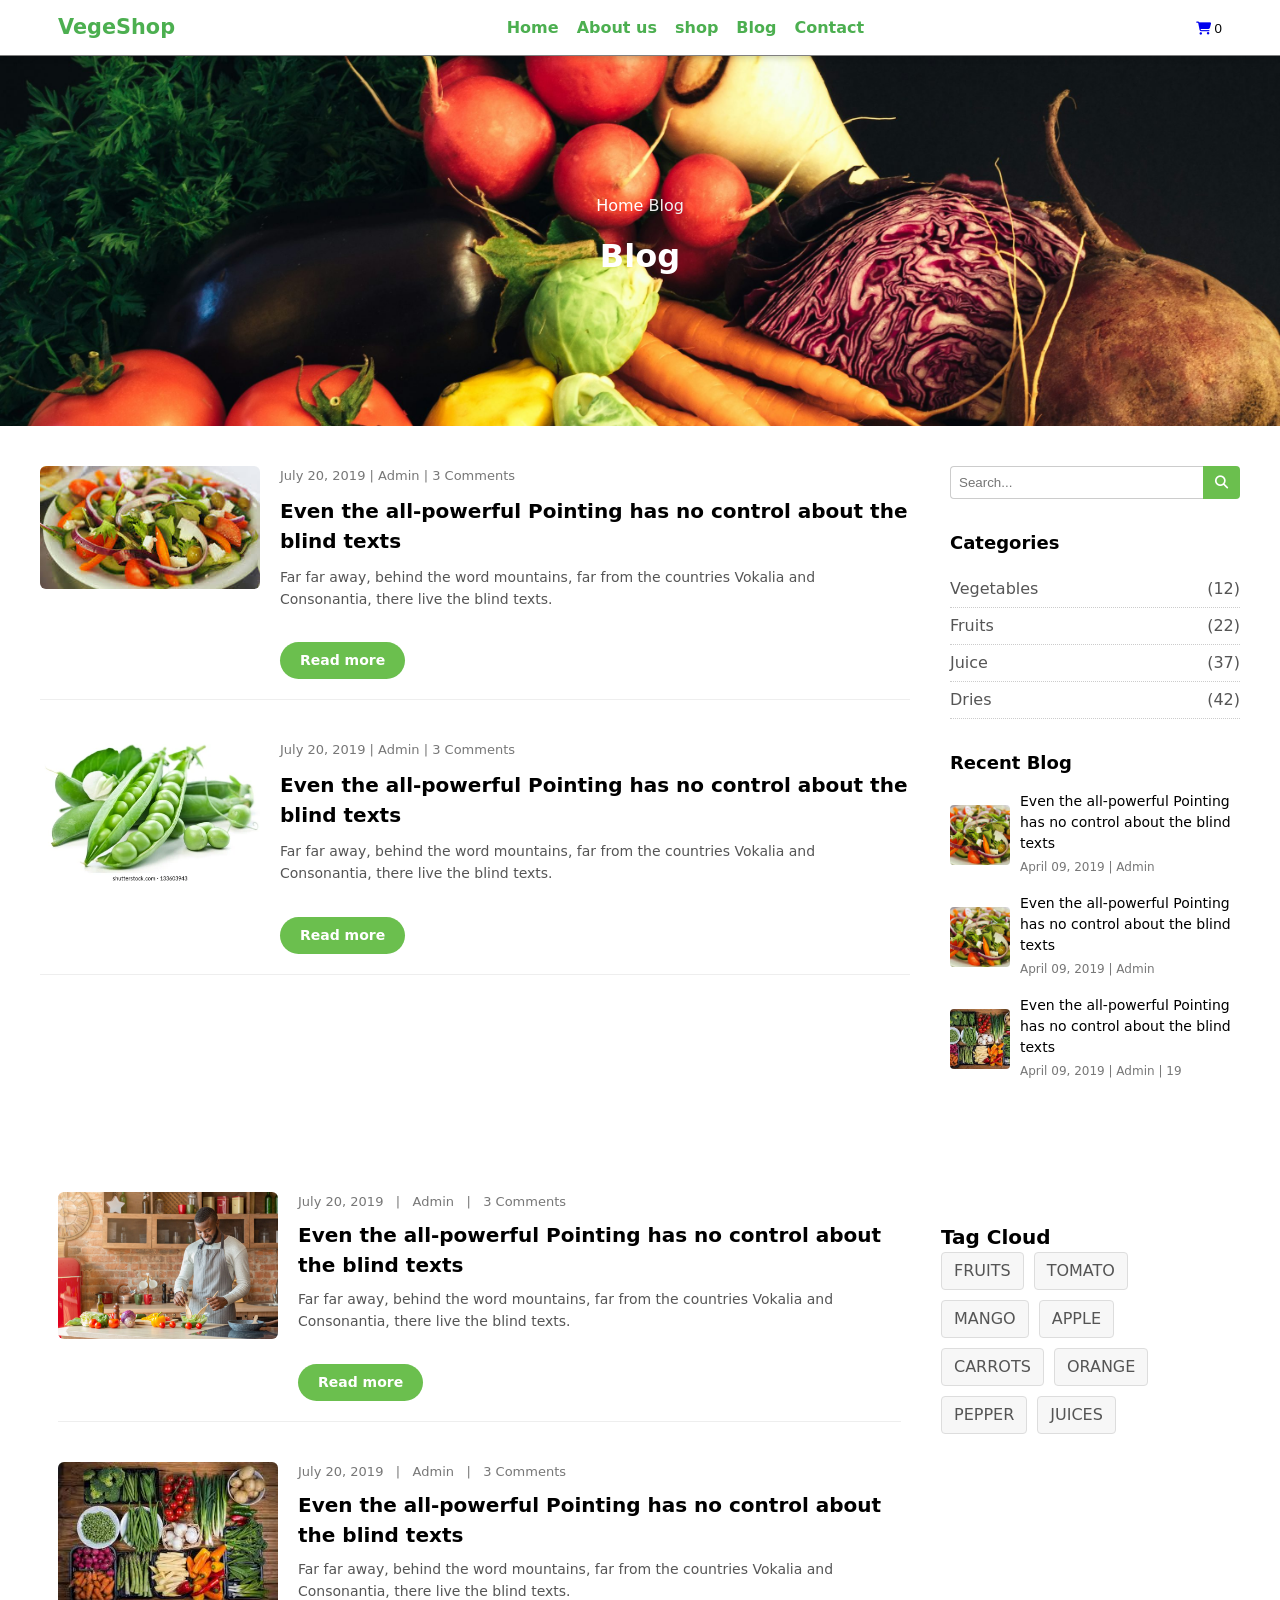
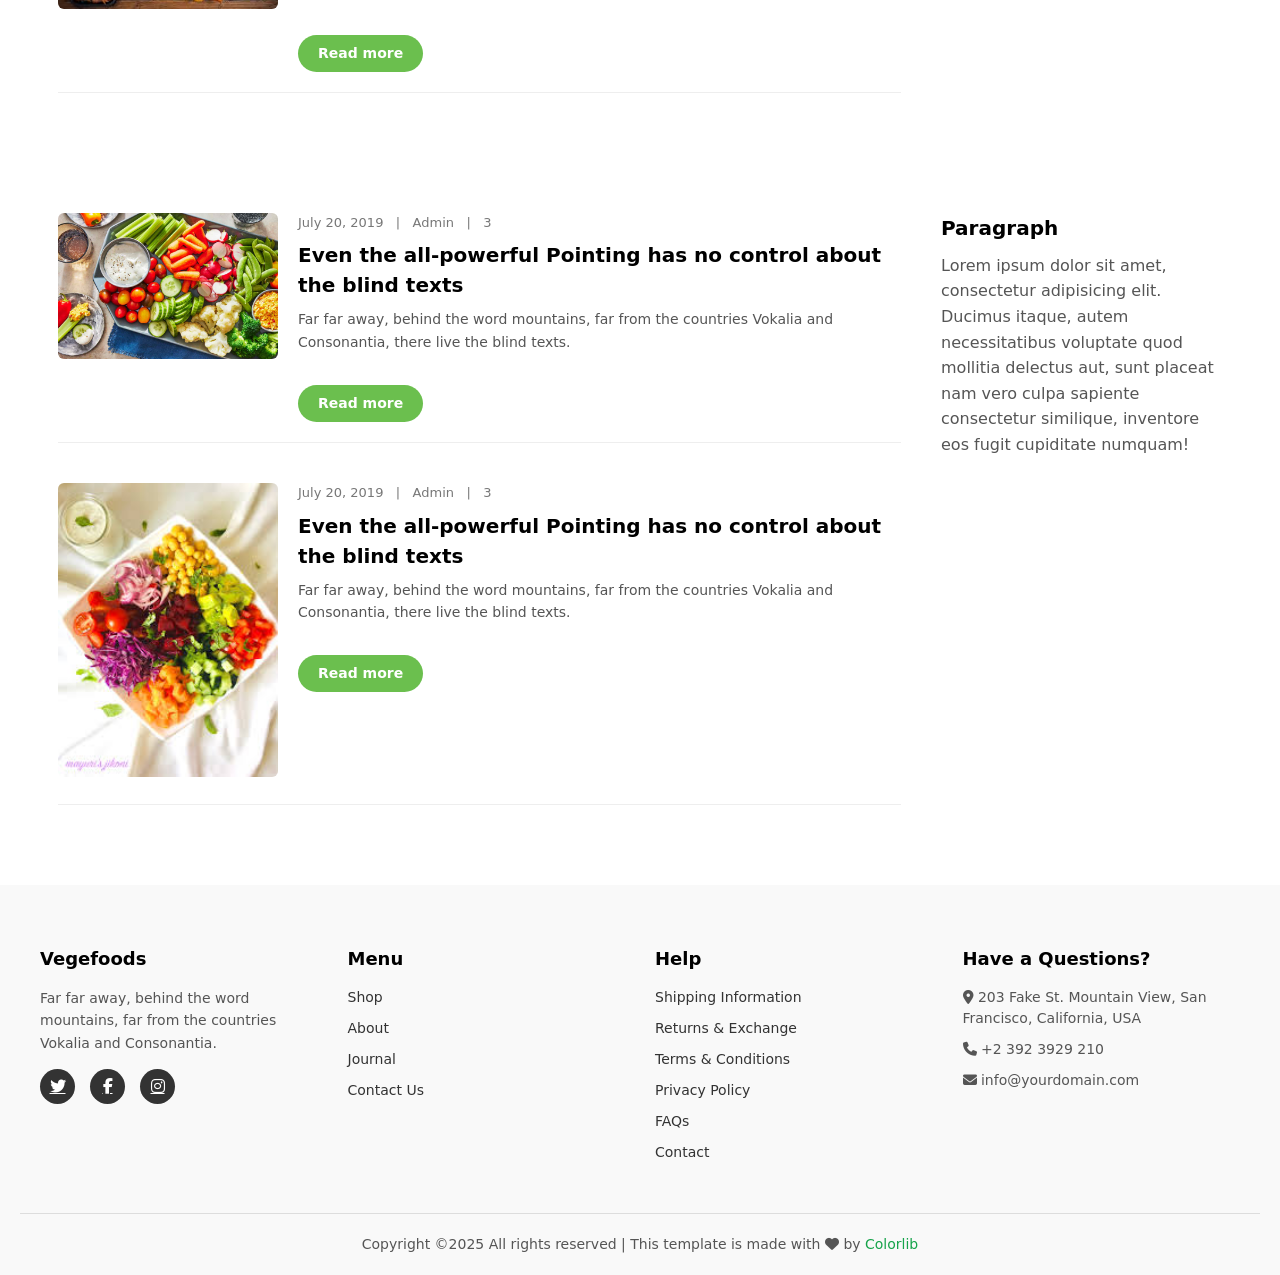
<file: blog.html>
<!DOCTYPE html>
<html lang="en">
<head>
  <meta charset="UTF-8">
  <meta name="viewport" content="width=device-width, initial-scale=1.0">
  <title>Blog</title>
  <link rel="stylesheet" href="blog.css">
  <link rel="stylesheet" href="https://cdnjs.cloudflare.com/ajax/libs/font-awesome/6.5.0/css/all.min.css">
</head>
<body>

<div class="blog-page">

   <!-- NAV -->
  <header class="site-header" id="top">
    <div class="nav-inner">
      <div class="brand">VegeShop</div>
      <button class="menu-toggle" aria-label="Toggle menu">☰</button>
      <nav class="nav">
        <ul>
          <li><a href="index.html">Home</a></li>

          <li><a href="about.html">About us</a></li>

          <li class="has-sub">
            <a href="shop.html">shop</a>
            <ul class="sub">
               <li><a href="shop.html">Shop</a></li>
              <li><a href="whitlist.html">Whitlist</a></li>
              <li><a href="singleproduct.html">Single Product</a></li>
              <li><a href="cart.html">Cart</a></li>
              <li><a href="checkout.html">Checkout</a></li>
            </ul>
          </li>
          <li><a href="blog.html">Blog</a></li>
          <li><a href="contact.html">Contact</a></li>
        </ul>
      </nav>

      <div class="nav-right">
        <button class="cart-btn" aria-label="Open cart"><a href="cart.html"><i class="fa fa-shopping-cart"></i></a> <span class="cart-count">0</span></button>
      </div>
    </div>
  </header>

 <section id="hero" class="hero">
    <div class="hero-slider">
      <div class="slide active" style="background-image:url('main.jpeg')">
        <div class="hero-inner">
          <p> <a href="index.html">Home</a>  Blog </p>
          <h1>Blog</h1>
        </div>
      </div>
    </div>
 </section>
 
<section class="blog-section">
  <div class="blog-container">
    <div class="blog-posts">
      <article class="blog-item">
        <div class="blog-img">
          <img src="salad.jpeg" alt="Salad">
        </div>
        <div class="blog-content">
          <div class="meta">
            <span>July 20, 2019</span> |
            <span>Admin</span> |
            <span>3</span> Comments
          </div>
          <h3>Even the all-powerful Pointing has no control about the blind texts</h3>
          <p>
            Far far away, behind the word mountains, far from the countries Vokalia and
            Consonantia, there live the blind texts.
          </p>
          <br>
          <a href="#" class="read-more">Read more</a>
        </div>
      </article>
      <article class="blog-item">
        <div class="blog-img">
          <img src="peas.webp" alt="Peas">
        </div>
        <div class="blog-content">
          <div class="meta">
            <span>July 20, 2019</span> |
            <span>Admin</span> |
            <span>3</span> Comments
          </div>
          <h3>Even the all-powerful Pointing has no control about the blind texts</h3>
          <p>
            Far far away, behind the word mountains, far from the countries Vokalia and
            Consonantia, there live the blind texts.
          </p>
          <br>
          <a href="#" class="read-more">Read more</a>
        </div>
      </article>
    </div>
    <aside class="sidebar">
      <div class="search-box">
        <input type="text" placeholder="Search...">
        <button><i class="fa-solid fa-magnifying-glass"></i></button>
      </div>
      <div class="widget categories">
        <h4>Categories</h4>
        <ul>
          <li>Vegetables <span>(12)</span></li>
          <li>Fruits <span>(22)</span></li>
          <li>Juice <span>(37)</span></li>
          <li>Dries <span>(42)</span></li>
        </ul>
      </div>
      <div class="widget recent-blog">
        <h4>Recent Blog</h4>
        <div class="recent-item">
          <img src="salad.jpeg" alt="">
          <div>
            <p>Even the all-powerful Pointing has no control about the blind texts</p>
            <span>April 09, 2019 | Admin</span>
          </div>
        </div>
        
        <div class="recent-item">
          <img src="salad.jpeg" alt="">
          <div>
            <p>Even the all-powerful Pointing has no control about the blind texts</p>
            <span>April 09, 2019 | Admin</span>
          </div>
        </div>

        <div class="recent-item">
          <img src="veggies.jpeg" alt="">
          <div>
            <p>Even the all-powerful Pointing has no control about the blind texts</p>
            <span>April 09, 2019 | Admin | 19</span>
          </div>
        </div>
      </div>
        </div>
    </aside>

  </div>
</section>

<section class="blog-right">
  <div class="container">

    <!-- Blog Posts -->
    <div class="posts">
      <!-- Post 1 -->
      <article class="post">
        <div class="post-img">
          <img src="cooking.jpg" alt="Cooking">
        </div>
        <div class="post-body">
          <div class="meta">
            July 20, 2019 &nbsp; | &nbsp; Admin &nbsp; | &nbsp; 3 Comments
          </div>
          <h3>Even the all-powerful Pointing has no control about the blind texts</h3>
          <p>Far far away, behind the word mountains, far from the countries Vokalia and Consonantia, there live the blind texts.</p>
          <br>
          <a href="#" class="read-more">Read more</a>
        </div>
      </article>

      <!-- Post 2 -->
      <article class="post">
        <div class="post-img">
          <img src="veggies.jpeg" alt="Veggies">
        </div>
        <div class="post-body">
          <div class="meta">
            July 20, 2019 &nbsp; | &nbsp; Admin &nbsp; | &nbsp; 3 Comments
          </div>
          <h3>Even the all-powerful Pointing has no control about the blind texts</h3>
          <p>Far far away, behind the word mountains, far from the countries Vokalia and Consonantia, there live the blind texts.</p>
          <br><a href="#" class="read-more">Read more</a>
        </div>
      </article>
    </div>

    <!-- Sidebar -->
    <aside class="sidebar">

      <div class="tags">
        <h4>Tag Cloud</h4>
        <div class="tag-box">
          <a href="#">FRUITS</a>
          <a href="#">TOMATO</a>
          <a href="#">MANGO</a>
          <a href="#">APPLE</a>
          <a href="#">CARROTS</a>
          <a href="#">ORANGE</a>
          <a href="#">PEPPER</a>
          <a href="#">JUICES</a>
        </div>
      </div>
    </aside>

  </div>
</section>

<section class="blog-three">
  <div class="container">

    <!-- Blog Posts -->
    <div class="posts">
      <!-- Post 1 -->
      <article class="post">
        <div class="post-img">
          <img src="veggies tray.jpg" alt="Veggie Trays">
        </div>
        <div class="post-content">
          <div class="meta">
            July 20, 2019 &nbsp; | &nbsp; Admin &nbsp; | &nbsp; 3
          </div>
          <h3>Even the all-powerful Pointing has no control about the blind texts</h3>
          <p>
            Far far away, behind the word mountains, far from the countries Vokalia
            and Consonantia, there live the blind texts.
          </p>
          <br><a href="#" class="read-more">Read more</a>
        </div>
      </article>

      <!-- Post 2 -->
      <article class="post">
        <div class="post-img">
          <img src="colourful salad.jpeg" alt="Colorful Salad">
        </div>
        <div class="post-content">
          <div class="meta">
            July 20, 2019 &nbsp; | &nbsp; Admin &nbsp; | &nbsp; 3
          </div>
          <h3>Even the all-powerful Pointing has no control about the blind texts</h3>
          <p>
            Far far away, behind the word mountains, far from the countries Vokalia
            and Consonantia, there live the blind texts.
          </p>
          <br>
          <a href="#" class="read-more">Read more</a>
        </div>
      </article>
    </div>
    <aside class="paragraph">
      <h4>Paragraph</h4>
      <p>
        Lorem ipsum dolor sit amet, consectetur adipisicing elit. Ducimus
        itaque, autem necessitatibus voluptate quod mollitia delectus aut,
        sunt placeat nam vero culpa sapiente consectetur similique, inventore
        eos fugit cupiditate numquam!
      </p>
    </aside>

  </div>
</section>

<footer>
    <div class="footer-container">
      <!-- Column 1 -->
      <div>
        <h4>Vegefoods</h4>
        <p>Far far away, behind the word mountains, far from the countries Vokalia and Consonantia.</p>
        <div class="socials">
          <a href="#"><i class="fab fa-twitter"></i></a>
          <a href="#"><i class="fab fa-facebook-f"></i></a>
          <a href="#"><i class="fab fa-instagram"></i></a>
        </div>
      </div>

      <!-- Column 2 -->
      <div>
        <h4>Menu</h4>
        <ul>
          <li><a href="#">Shop</a></li>
          <li><a href="#">About</a></li>
          <li><a href="#">Journal</a></li>
          <li><a href="#">Contact Us</a></li>
        </ul>
      </div>

      <!-- Column 3 -->
      <div>
        <h4>Help</h4>
        <ul>
          <li><a href="#">Shipping Information</a></li>
          <li><a href="#">Returns & Exchange</a></li>
          <li><a href="#">Terms & Conditions</a></li>
          <li><a href="#">Privacy Policy</a></li>
          <li><a href="#">FAQs</a></li>
          <li><a href="#">Contact</a></li>
        </ul>
      </div>

      <!-- Column 4 -->
      <div>
        <h4>Have a Questions?</h4>
        <ul>
          <li><i class="fa fa-map-marker-alt"></i> 203 Fake St. Mountain View, San Francisco, California, USA</li>
          <li><i class="fa fa-phone"></i> +2 392 3929 210</li>
          <li><i class="fa fa-envelope"></i> info@yourdomain.com</li>
        </ul>
      </div>
    </div>

    <div class="footer-bottom">
      Copyright ©2025 All rights reserved | This template is made with <i class="fa fa-heart"></i> by 
      <a href="#">Colorlib</a>
    </div>
  </footer>


 <script src="script.js"></script>
 </div>
 </body>
 </html>
</file>
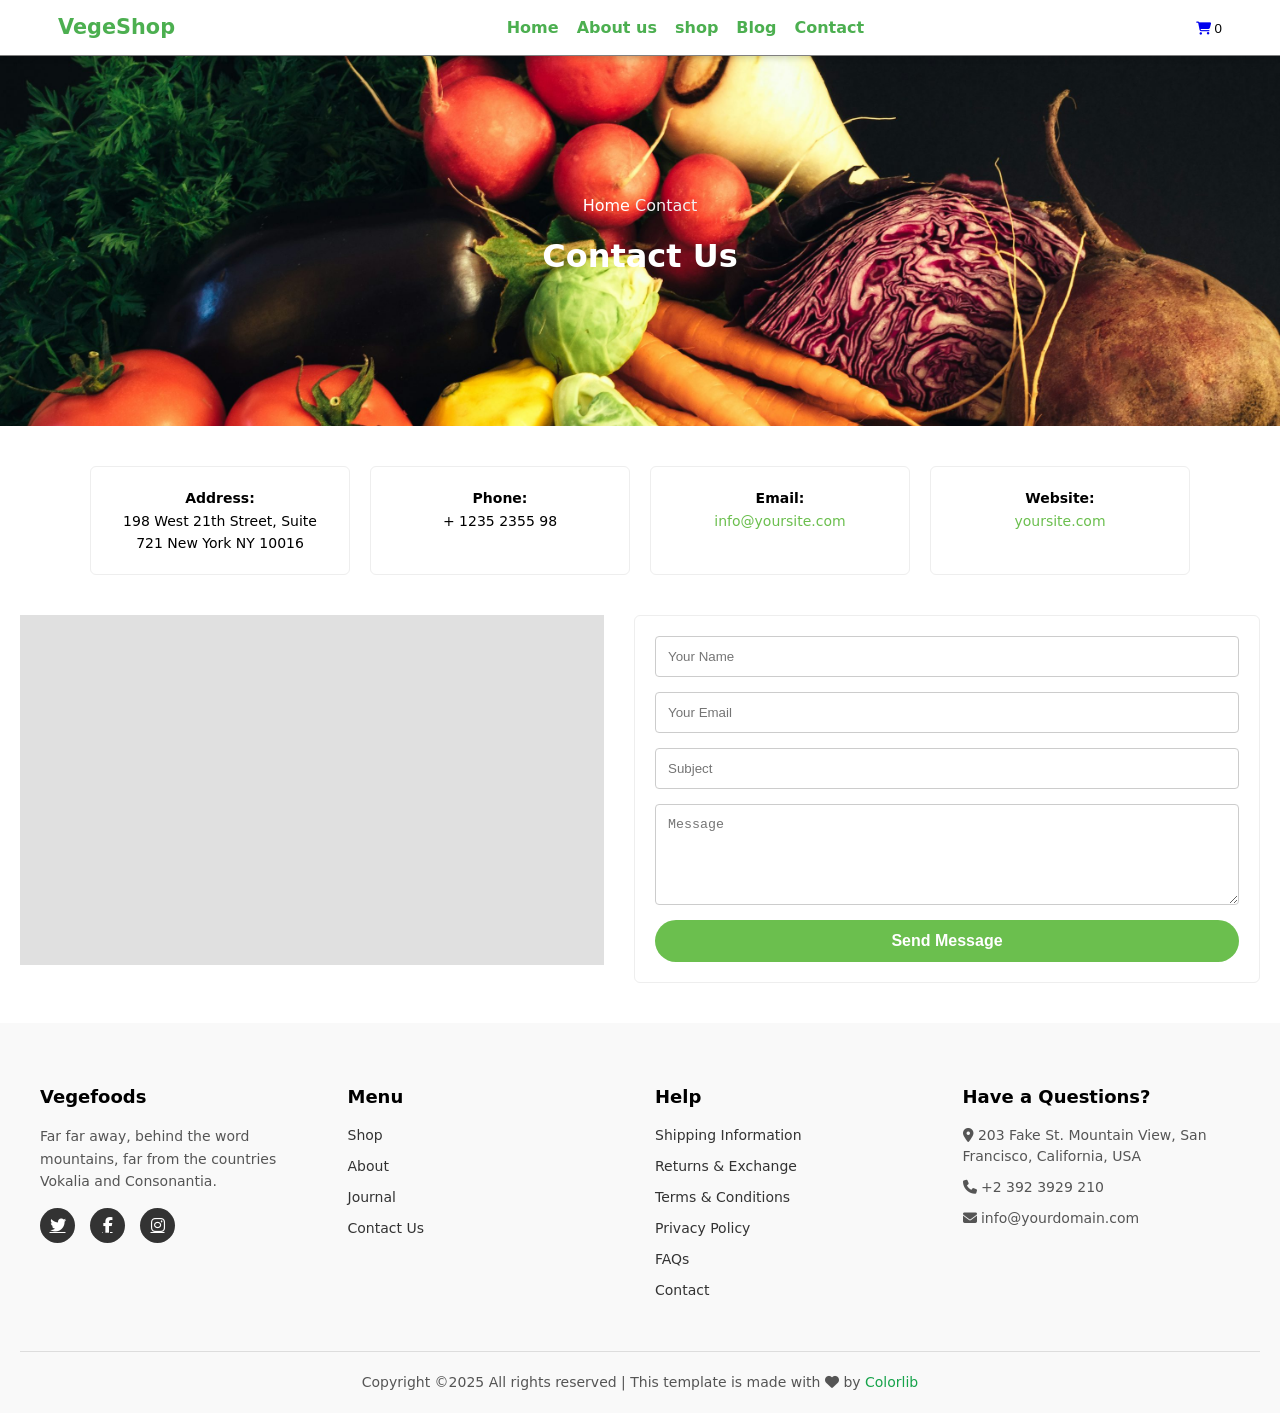
<file: contact.html>
<!DOCTYPE html>
<html lang="en">
<head>
  <meta charset="UTF-8">
  <meta name="viewport" content="width=device-width, initial-scale=1.0">
  <title>Contact</title>
  <link rel="stylesheet" href="contact.css">
  <link rel="stylesheet" href="https://cdnjs.cloudflare.com/ajax/libs/font-awesome/6.5.0/css/all.min.css">
</head>
<body>

<div class="contact-us">

   <!-- NAV -->
  <header class="site-header" id="top">
    <div class="nav-inner">
      <div class="brand">VegeShop</div>
      <button class="menu-toggle" aria-label="Toggle menu">☰</button>
      <nav class="nav">
        <ul>
          <li><a href="index.html">Home</a></li>

          <li><a href="about.html">About us</a></li>

          <li class="has-sub">
            <a href="#shop">shop</a>
            <ul class="sub">
              <li><a href="shop.html">Shop</a></li>
              <li><a href="whitlist.html">Whitlist</a></li>
              <li><a href="singleproduct.html">Single Product</a></li>
              <li><a href="cart.html">Cart</a></li>
              <li><a href="checkout.html">Checkout</a></li>
            </ul>
          </li>
          <li><a href="blog.html">Blog</a></li>
          <li><a href="contact.html">Contact</a></li>
        </ul>
      </nav>

      <div class="nav-right">
        <button class="cart-btn" aria-label="Open cart"><a href="cart.html"><i class="fa fa-shopping-cart"></i></a> <span class="cart-count">0</span></button>
      </div>
    </div>
  </header>

 <section id="hero" class="hero">
    <div class="hero-slider">
      <div class="slide active" style="background-image:url('main.jpeg')">
        <div class="hero-inner">
          <p> <a href="index.html">Home</a>  Contact </p>
          <h1>Contact Us</h1>
        </div>
      </div>
    </div>
 </section>

 <section class="contact-section">
  <!-- Top Info -->
  <div class="contact-info">
    <div class="info-box">
      <p><strong>Address:</strong><br>198 West 21th Street, Suite 721 New York NY 10016</p>
    </div>
    <div class="info-box">
      <p><strong>Phone:</strong><br>+ 1235 2355 98</p>
    </div>
    <div class="info-box">
      <p><strong>Email:</strong><br><a href="mailto:info@yoursite.com">info@yoursite.com</a></p>
    </div>
    <div class="info-box">
      <p><strong>Website:</strong><br><a href="#">yoursite.com</a></p>
    </div>
  </div>

  <!-- Map + Form -->
  <div class="contact-content">
    <div class="map-box">
      <!-- You can embed Google Maps here -->
      <iframe 
        src="https://www.google.com/maps/embed?pb=!1m18!1m12!1m3!1d3021.907278713229!2d-73.99108468459294!3d40.73225397932921!2m3!1f0!2f0!3f0!3m2!1i1024!2i768!4f13.1!3m3!1m2!1s0x89c259af1846d38f%3A0xecd0a7a5a56c899!2sNew%20York%20University!5e0!3m2!1sen!2sus!4v1601912093930!5m2!1sen!2sus" 
        width="100%" height="100%" frameborder="0" style="border:0;" allowfullscreen="" aria-hidden="false" tabindex="0">
      </iframe>
    </div>
    <div class="form-box">
      <form>
        <input type="text" placeholder="Your Name" required>
        <input type="email" placeholder="Your Email" required>
        <input type="text" placeholder="Subject" required>
        <textarea placeholder="Message" rows="5" required></textarea>
        <button type="submit" class="send-btn">Send Message</button>
      </form>
    </div>
  </div>
</section>


<footer>
    <div class="footer-container">
      <!-- Column 1 -->
      <div>
        <h4>Vegefoods</h4>
        <p>Far far away, behind the word mountains, far from the countries Vokalia and Consonantia.</p>
        <div class="socials">
          <a href="#"><i class="fab fa-twitter"></i></a>
          <a href="#"><i class="fab fa-facebook-f"></i></a>
          <a href="#"><i class="fab fa-instagram"></i></a>
        </div>
      </div>

      <!-- Column 2 -->
      <div>
        <h4>Menu</h4>
        <ul>
          <li><a href="#">Shop</a></li>
          <li><a href="#">About</a></li>
          <li><a href="#">Journal</a></li>
          <li><a href="#">Contact Us</a></li>
        </ul>
      </div>

      <!-- Column 3 -->
      <div>
        <h4>Help</h4>
        <ul>
          <li><a href="#">Shipping Information</a></li>
          <li><a href="#">Returns & Exchange</a></li>
          <li><a href="#">Terms & Conditions</a></li>
          <li><a href="#">Privacy Policy</a></li>
          <li><a href="#">FAQs</a></li>
          <li><a href="#">Contact</a></li>
        </ul>
      </div>

      <!-- Column 4 -->
      <div>
        <h4>Have a Questions?</h4>
        <ul>
          <li><i class="fa fa-map-marker-alt"></i> 203 Fake St. Mountain View, San Francisco, California, USA</li>
          <li><i class="fa fa-phone"></i> +2 392 3929 210</li>
          <li><i class="fa fa-envelope"></i> info@yourdomain.com</li>
        </ul>
      </div>
    </div>

    <div class="footer-bottom">
      Copyright ©2025 All rights reserved | This template is made with <i class="fa fa-heart"></i> by 
      <a href="#">Colorlib</a>
    </div>
  </footer>

 <script src="script.js"></script>
</div>
</body>
</html>
</file>
<file: blog.css>
*{box-sizing:border-box;margin:0;padding:0}
:root{
  --accent:#4caf50;
  --muted:#808080;
  --bg:#fafafa;
  --dark:#2f3940;
  --card:#ffffff;
  --maxw:1200px;
}
body{font-family:Inter,system-ui,Arial,sans-serif;
  line-height:1.5;
  -webkit-font-smoothing:antialiased}

.container{max-width:var(--maxw);
  margin:0 auto;
  padding:0 18px}


.site-header {
  background: white;
  border-bottom: 1px solid grey;
  color: #4caf50;
  position: sticky;
  top: 0;
  z-index: 1200;
  box-shadow: 0 2px 6px rgba(0,0,0,.15);
}

.nav-inner {
  display: flex;
  align-items: center;
  justify-content: space-between;
  padding: 12px 18px;
  max-width: var(--maxw);
  margin: 0 auto;
}

.brand {
  font-weight: 800;
  font-size: 1.3rem;
  color: #4caf50;
}

.nav {
  display: block;
}

.nav ul {
  display: flex;
  gap: 18px;
  align-items: center;
  list-style: none;
  margin: 0;
  padding: 0;
}

.nav a {
  color: #4caf50;
  text-decoration: none;
  font-weight: 600;
}

/* Submenu (desktop) */
.nav .sub {
  display: none;
  position: absolute;
  background: #fff;
  color: #000;
  margin-top: 8px;
  padding: 8px;
  border-radius: 6px;
  box-shadow: 0 6px 20px rgba(0,0,0,.12);
  min-width: 160px;
  z-index: 1000;
}

.nav li {
  position: relative;
}

.nav li:hover > .sub {
  display: block;
}

.nav .sub li {
  margin: 0;
}

.nav .sub a {
  color: #111;
  padding: 8px 12px;
  display: block;
}

.menu-toggle {
  display: none;
  background: none;
  border: none;
  color: #4caf50;
  font-size: 24px;
  cursor: pointer;
  padding: 6px 10px;
  border-radius: 8px;
}

/* ================= Responsive ================= */
@media (max-width: 768px) {
  .nav ul {
    flex-direction: column;
    gap: 0;
    background: #fff;
    position: absolute;
    top: 60px; /* header height */
    left: 0;
    width: 100%;
    display: none;
    padding: 12px 0;
    border-top: 1px solid #ddd;
  }

  .nav ul.show {
    display: flex; /* show when active */
  }

  .nav ul li {
    width: 100%;
    text-align: center;
  }

  .nav ul li a {
    display: block;
    padding: 12px;
    color: #4caf50;
    border-bottom: 1px solid #eee;
  }

  .nav .sub {
    position: static; 
    display: none;
    box-shadow: none;
    margin: 0;
    padding: 0;
    border-radius: 0;
    border-left: 3px solid #4caf50; 
  }

  .nav li.open > .sub {
    display: block; 
  }

  .menu-toggle {
    display: block; 
  }
}

  .hero{
  position:relative;
  min-height:370px;
}
.hero-slider{
  height:100%
}

.slide{
  position:absolute;
  inset:0;
  background-size:cover;
  background-position:center;
  display:flex;
  align-items:center;
  justify-content:center;
}

.hero-inner
{background:transparent;
  color:#fff;
  padding:36px;
  border-radius:8px;
  text-align:center;
  max-width:900px}
.hero-inner a{
    text-decoration: none;
    color: #ffff;
}
.hero-inner h1{
  font-size:2rem;
  margin-bottom:8px
}

.hero-inner p
{margin-bottom:14px;
  color:#f0f0f0
}
.cart-btn{
border: none;
background-color: white;
  }  

.blog-section {
  padding: 40px 20px;
}

.blog-container {
  display: flex;
  gap: 40px;
  max-width: 1200px;
  margin: 0 auto;
}
.blog-posts {
  flex: 3;
}

.blog-item {
  display: flex;
  gap: 20px;
  margin-bottom: 40px;
  border-bottom: 1px solid #eee;
  padding-bottom: 20px;
}

.blog-img img {
  width: 220px;
  height: auto;
  border-radius: 6px;
}

.blog-content h3 {
  margin: 10px 0;
  font-size: 20px;
  font-weight: bold;
}

.meta {
  font-size: 13px;
  color: #777;
}

.blog-content p {
  font-size: 14px;
  color: #555;
  line-height: 1.6;
}

.read-more {
  display: inline-block;
  padding: 8px 20px;
  background: #6bbf4e;
  color: #fff;
  font-size: 16px;
  font-weight: bold;
  text-decoration: none;
  border-radius: 20px;
  transition: all 0.3s;
}

.read-more:hover {
  background: #fff;
  color: #6bbf4e;
  border: 1px solid #6bbf4e;
}

.sidebar {
  flex: 1;
}

.search-box {
  display: flex;
  margin-bottom: 30px;
}

.search-box input {
  flex: 1;
  padding: 8px;
  border: 1px solid #ccc;
  border-right: none;
  border-radius: 4px 0 0 4px;
}

.search-box button {
  background: #6bbf4e;
  color: #fff;
  border: none;
  padding: 0 12px;
  border-radius: 0 4px 4px 0;
  cursor: pointer;
}

.widget {
  margin-bottom: 30px;
}

.widget h4 {
  font-size: 18px;
  margin-bottom: 15px;
}

.categories ul {
  list-style: none;
  padding: 0;
  margin: 0;
}

.categories li {
  padding: 6px 0;
  font-size: 16px;
  color: #555;
  display: flex;
  justify-content: space-between;
  border-bottom: 1px dotted #ccc;
}

.recent-blog .recent-item {
  display: flex;
  gap: 10px;
  align-items: center;
}

.recent-blog img {
  width: 60px;
  height: 60px;
  border-radius: 4px;
}

.recent-blog p {
  font-size: 16px;
  margin: 0;
}

.recent-blog span {
  font-size: 16px;
  color: #777;
}

@media (max-width: 992px) {
  .blog-container {
    flex-direction: column;
  }

  .blog-item {
    flex-direction: column;
  }

  .blog-img img {
    width: 100%;
  }
}

.blog-right {
  padding: 40px 20px;
}

.container {
  max-width: 1200px;
  margin: 0 auto;
  display: flex;
  gap: 40px;
}

.posts {
  flex: 3;
}

.post {
  display: flex;
  gap: 20px;
  margin-bottom: 40px;
  padding-bottom: 20px;
  border-bottom: 1px solid #eee;
}
.post-img img {
  width: 220px;
  height: auto;
  border-radius: 6px;
  object-fit: cover;
}
.post-body h3 {
  margin: 8px 0;
  font-size: 20px;
  font-weight: bold;
}
.post-body p {
  font-size: 14px;
  line-height: 1.6;
  color: #555;
}
.meta {
  font-size: 13px;
  color: #777;
}
.read-more {
  display: inline-block;
  padding: 8px 20px;
  margin-top: 8px;
  background: #6bbf4e;
  color: #fff;
  font-size: 18px;
  text-decoration: none;
  border-radius: 20px;
  transition: all 0.3s;
}
.read-more:hover {
  background: #fff;
  color: #6bbf4e;
  border: 1px solid #6bbf4e;
}

.sidebar {
  flex: 1;
}

.recent h4 {
  margin-bottom: 15px;
  font-size: 20px;
}
.recent-item {
  display: flex;
  gap: 10px;
  margin-bottom: 15px;
}
.recent-item img {
  width: 60px;
  height: 60px;
  border-radius: 4px;
  object-fit: cover;
}
.recent-item p {
  font-size: 14px;
  margin: 0;
}
.recent-item span {
  font-size: 12px;
  color: #777;
}

.tags h4 {
  margin-top: 30px;
  font-size: 20px;
}
.tag-box {
  display: flex;
  flex-wrap: wrap;
  gap: 10px;
}
.tag-box a {
  padding: 6px 12px;
  font-size: 15x;
  background: #f7f7f7;
  border: 1px solid #ddd;
  border-radius: 4px;
  color: #555;
  text-decoration: none;
  transition: all 0.3s;
}
.tag-box a:hover {
  background: #6bbf4e;
  color: #fff;
  border-color: #6bbf4e;
}

@media (max-width: 992px) {
  .container {
    flex-direction: column;
  }
  .post {
    flex-direction: column;
  }
  .post-img img {
    width: 100%;
  }
}

.blog-three {
  padding: 40px 20px;
}

.container {
  max-width: 1200px;
  margin: 0 auto;
  display: flex;
  gap: 40px;
}

.posts {
  flex: 3;
}

.post {
  display: flex;
  gap: 20px;
  margin-bottom: 40px;
  padding-bottom: 20px;
  border-bottom: 1px solid #eee;
}
.post-img img {
  width: 220px;
  height: auto;
  border-radius: 6px;
  object-fit: cover;
}
.post-content h3 {
  margin: 8px 0;
  font-size: 20px;
  font-weight: bold;
}
.post-content p {
  font-size: 14px;
  color: #555;
  line-height: 1.6;
}
.meta {
  font-size: 13px;
  color: #777;
  margin-bottom: 5px;
}
.read-more {
  display: inline-block;
  padding: 8px 20px;
  margin-top: 8px;
  background: #6bbf4e;
  color: #fff;
  font-size: 14px;
  text-decoration: none;
  border-radius: 20px;
  transition: all 0.3s;
}
.read-more:hover {
  background: #fff;
  color: #6bbf4e;
  border: 1px solid #6bbf4e;
}

.paragraph {
  flex: 1;
}
.paragraph h4 {
  font-size: 20px;
  margin-bottom: 10px;
}
.paragraph p {
  font-size: 16px;
  color: #555;
  line-height: 1.6;
}

@media (max-width: 992px) {
  .container {
    flex-direction: column;
  }
  .post {
    flex-direction: column;
  }
  .post-img img {
    width: 100%;
  }
}



footer {
  background: #f9f9f9;
  padding: 60px 20px 20px;
}

.footer-container {
  display: grid;
  grid-template-columns: repeat(4, 1fr);
  gap: 30px;
  max-width: 1200px;
  margin: auto;
}

.footer-container h4 {
  font-size: 18px;
  margin-bottom: 15px;
  font-weight: 600;
}

.footer-container p {
  font-size: 14px;
  line-height: 1.6;
  color: #555;
}

.footer-container ul {
  list-style: none;
  padding: 0;
  margin: 0;
}

.footer-container ul li {
  margin-bottom: 10px;
  font-size: 14px;
  color: #555;
}

.footer-container ul li a {
  text-decoration: none;
  color: #333;
  font-size: 14px;
  transition: color 0.3s;
}

.footer-container ul li a:hover {
  color: #16a34a;
}

.socials {
  display: flex;
  gap: 15px;
  margin-top: 15px;
}

.socials a {
  display: flex;
  align-items: center;
  justify-content: center;
  width: 35px;
  height: 35px;
  border-radius: 50%;
  background: #333;
  color: #fff;
  font-size: 16px;
  transition: all 0.3s ease;
}

.socials a:hover {
  background: #16a34a;
}

.footer-bottom {
  text-align: center;
  padding: 20px 10px 0;
  margin-top: 40px;
  border-top: 1px solid #ddd;
  font-size: 14px;
  color: #555;
}

.footer-bottom a {
  color: #16a34a;
  text-decoration: none;
}

@media (max-width: 992px) {
  .footer-container {
    grid-template-columns: repeat(2, 1fr);
  }
}

@media (max-width: 576px) {
  .footer-container {
    grid-template-columns: 1fr;
    text-align: center;
  }
  .socials {
    justify-content: center;
  }
}
</file>
<file: contact.css>
*{box-sizing:border-box;margin:0;padding:0}
:root{
  --accent:#4caf50;
  --muted:#808080;
  --bg:#fafafa;
  --dark:#2f3940;
  --card:#ffffff;
  --maxw:1200px;
}
body{font-family:Inter,system-ui,Arial,sans-serif;
  line-height:1.5;
  -webkit-font-smoothing:antialiased}

.container{max-width:var(--maxw);
  margin:0 auto;
  padding:0 18px}


.site-header {
  background: white;
  border-bottom: 1px solid grey;
  color: #4caf50;
  position: sticky;
  top: 0;
  z-index: 1200;
  box-shadow: 0 2px 6px rgba(0,0,0,.15);
}

.nav-inner {
  display: flex;
  align-items: center;
  justify-content: space-between;
  padding: 12px 18px;
  max-width: var(--maxw);
  margin: 0 auto;
}

.brand {
  font-weight: 800;
  font-size: 1.3rem;
  color: #4caf50;
}

.nav {
  display: block;
}

.nav ul {
  display: flex;
  gap: 18px;
  align-items: center;
  list-style: none;
  margin: 0;
  padding: 0;
}

.nav a {
  color: #4caf50;
  text-decoration: none;
  font-weight: 600;
}

.nav .sub {
  display: none;
  position: absolute;
  background: #fff;
  color: #000;
  margin-top: 8px;
  padding: 8px;
  border-radius: 6px;
  box-shadow: 0 6px 20px rgba(0,0,0,.12);
  min-width: 160px;
  z-index: 1000;
}

.nav li {
  position: relative;
}

.nav li:hover > .sub {
  display: block;
}

.nav .sub li {
  margin: 0;
}

.nav .sub a {
  color: #111;
  padding: 8px 12px;
  display: block;
}

.menu-toggle {
  display: none;
  background: none;
  border: none;
  color: #4caf50;
  font-size: 24px;
  cursor: pointer;
  padding: 6px 10px;
  border-radius: 8px;
}

@media (max-width: 768px) {
  .nav ul {
    flex-direction: column;
    gap: 0;
    background: #fff;
    position: absolute;
    top: 60px; 
    left: 0;
    width: 100%;
    display: none;
    padding: 12px 0;
    border-top: 1px solid #ddd;
  }

  .nav ul.show {
    display: flex; 
  }

  .nav ul li {
    width: 100%;
    text-align: center;
  }

  .nav ul li a {
    display: block;
    padding: 12px;
    color: #4caf50;
    border-bottom: 1px solid #eee;
  }

  .nav .sub {
    position: static;
    display: none;
    box-shadow: none;
    margin: 0;
    padding: 0;
    border-radius: 0;
    border-left: 3px solid #4caf50; 
  }

  .nav li.open > .sub {
    display: block; 
  }

  .menu-toggle {
    display: block;
  }
}


  .hero{
  position:relative;
  min-height:370px;
}
.hero-slider{
  height:100%
}

.slide{
  position:absolute;
  inset:0;
  background-size:cover;
  background-position:center;
  display:flex;
  align-items:center;
  justify-content:center;
}

.hero-inner
{background:transparent;
  color:#fff;
  padding:36px;
  border-radius:8px;
  text-align:center;
  max-width:900px}
.hero-inner a{
    text-decoration: none;
    color: #ffff;
}
.hero-inner h1{
  font-size:2rem;
  margin-bottom:8px
}

.hero-inner p
{margin-bottom:14px;
  color:#f0f0f0
}

.cart-btn{
border: none;
background-color: white;
  }  

.contact-section {
  padding: 40px 20px;
}
.contact-info {
  display: flex;
  flex-wrap: wrap;
  justify-content: center;
  gap: 20px;
  margin-bottom: 40px;
}

.info-box {
  background: #fff;
  padding: 20px;
  border: 1px solid #eee;
  border-radius: 6px;
  flex: 1;
  min-width: 220px;
  max-width: 260px;
  text-align: center;
}

.info-box p {
  margin: 0;
  font-size: 14px;
  line-height: 1.6;
}

.info-box a {
  color: #6bbf4e;
  text-decoration: none;
}
.contact-content {
  display: flex;
  flex-wrap: wrap;
  gap: 30px;
}

.map-box {
  flex: 1;
  min-width: 300px;
  height: 350px;
  background: #e0e0e0;
}

.form-box {
  flex: 1;
  min-width: 300px;
  background: #fff;
  padding: 20px;
  border-radius: 6px;
  border: 1px solid #eee;
}

.form-box form {
  display: flex;
  flex-direction: column;
  gap: 15px;
}

.form-box input,
.form-box textarea {
  width: 100%;
  padding: 12px;
  border: 1px solid #ccc;
  border-radius: 4px;
}

.send-btn {
  padding: 12px;
  background: #6bbf4e;
  color: #fff;
  font-size: 16px;
  font-weight: bold;
  border: none;
  border-radius: 25px;
  cursor: pointer;
  transition: background 0.3s;
}

.send-btn:hover {
  background: transparent;
  border: 2px solid #6bbf4e;
  color: #6bbf4e;
}

@media (max-width: 768px) {
  .contact-content {
    flex-direction: column;
  }
}


footer {
  background: #f9f9f9;
  padding: 60px 20px 20px;
}

.footer-container {
  display: grid;
  grid-template-columns: repeat(4, 1fr);
  gap: 30px;
  max-width: 1200px;
  margin: auto;
}

.footer-container h4 {
  font-size: 18px;
  margin-bottom: 15px;
  font-weight: 600;
}

.footer-container p {
  font-size: 14px;
  line-height: 1.6;
  color: #555;
}

.footer-container ul {
  list-style: none;
  padding: 0;
  margin: 0;
}

.footer-container ul li {
  margin-bottom: 10px;
  font-size: 14px;
  color: #555;
}

.footer-container ul li a {
  text-decoration: none;
  color: #333;
  font-size: 14px;
  transition: color 0.3s;
}

.footer-container ul li a:hover {
  color: #16a34a;
}

.socials {
  display: flex;
  gap: 15px;
  margin-top: 15px;
}

.socials a {
  display: flex;
  align-items: center;
  justify-content: center;
  width: 35px;
  height: 35px;
  border-radius: 50%;
  background: #333;
  color: #fff;
  font-size: 16px;
  transition: all 0.3s ease;
}

.socials a:hover {
  background: #16a34a;
}

.footer-bottom {
  text-align: center;
  padding: 20px 10px 0;
  margin-top: 40px;
  border-top: 1px solid #ddd;
  font-size: 14px;
  color: #555;
}

.footer-bottom a {
  color: #16a34a;
  text-decoration: none;
}

@media (max-width: 992px) {
  .footer-container {
    grid-template-columns: repeat(2, 1fr);
  }
}

@media (max-width: 576px) {
  .footer-container {
    grid-template-columns: 1fr;
    text-align: center;  }
  .socials {
    justify-content: center;
  }
}
</file>
